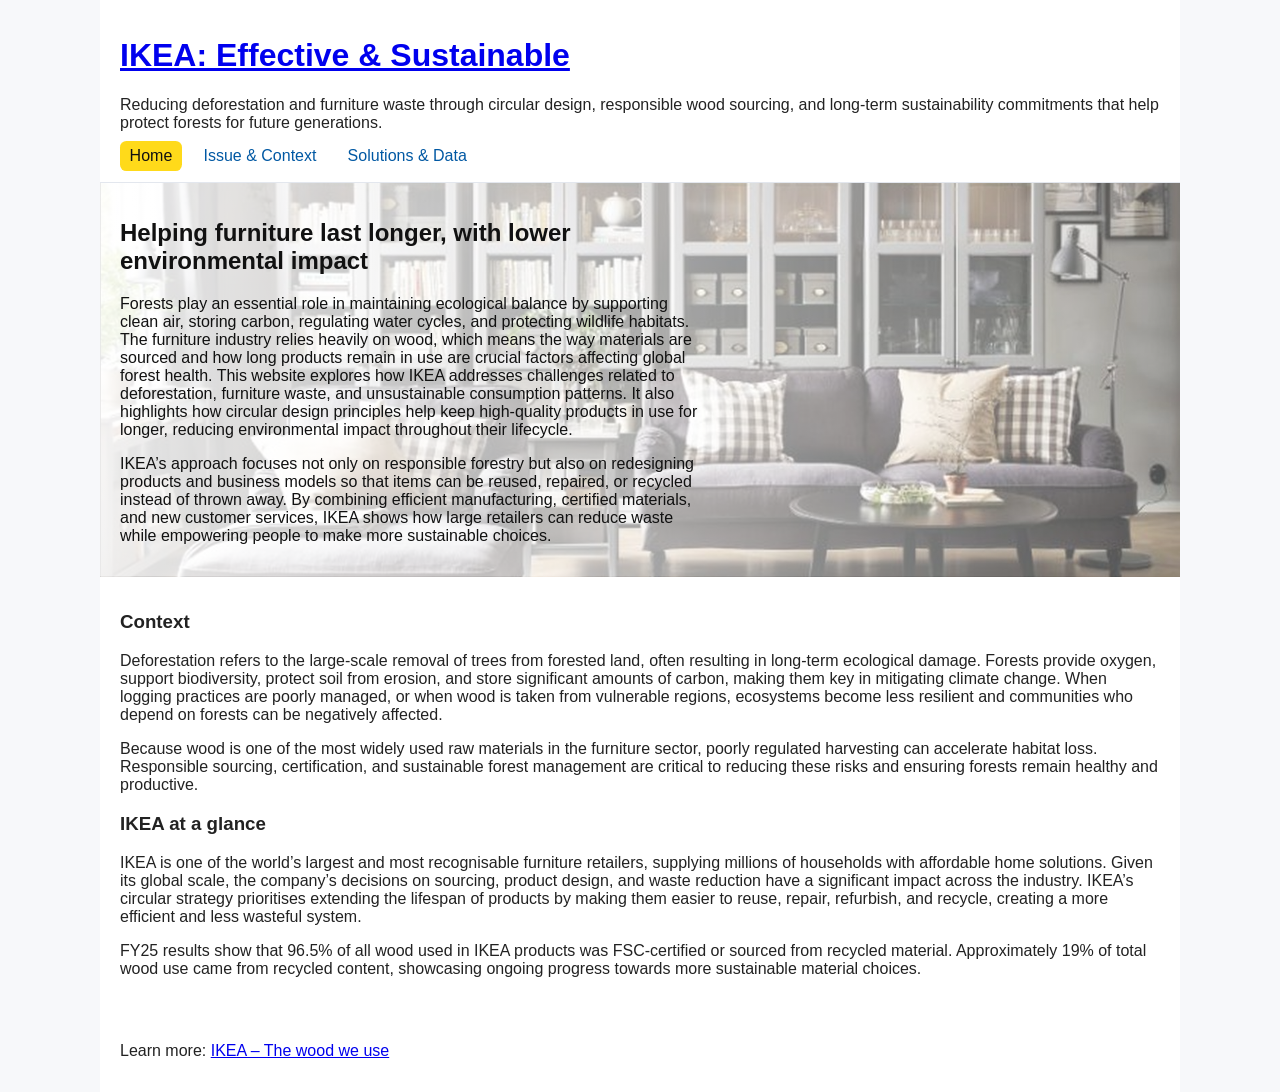
<file: index.html>
<!DOCTYPE html PUBLIC "-//W3C//DTD XHTML 1.0 Strict//EN" "http://www.w3.org/TR/xhtml1/DTD/xhtml1-strict.dtd">
<html xmlns="http://www.w3.org/1999/xhtml" xml:lang="en" lang="en">
<head>
 <title>IKEA & Sustainable Furniture – Home</title>
 <meta http-equiv="Content-Type" content="text/html; charset=UTF-8" />
 <meta name="viewport" content="width=device-width, initial-scale=1.0" />
 <link rel="stylesheet" type="text/css" href="css/styles.css" />
</head>
<body class="home">
 <div id="page">
 <div id="header" class="block">
 <h1><a href="index.html">IKEA: Effective & Sustainable</a></h1>
 <p class="tagline">Reducing deforestation and furniture waste through circular design, responsible wood sourcing, and long-term sustainability commitments that help protect forests for future generations.</p>
 <ul id="nav">
 <li class="active"><a href="index.html">Home</a></li>
 <li><a href="issue.html">Issue & Context</a></li>
 <li><a href="solutions.html">Solutions & Data</a></li>
 </ul>
 </div>

 <div id="hero" class="block" aria-label="IKEA lifestyle background">
 <div class="hero-copy">
 <h2>Helping furniture last longer, with lower environmental impact</h2>
 <p>Forests play an essential role in maintaining ecological balance by supporting clean air, storing carbon, regulating water cycles, and protecting wildlife habitats. The furniture industry relies heavily on wood, which means the way materials are sourced and how long products remain in use are crucial factors affecting global forest health. This website explores how IKEA addresses challenges related to deforestation, furniture waste, and unsustainable consumption patterns. It also highlights how circular design principles help keep high‑quality products in use for longer, reducing environmental impact throughout their lifecycle.</p>

 <p>IKEA’s approach focuses not only on responsible forestry but also on redesigning products and business models so that items can be reused, repaired, or recycled instead of thrown away. By combining efficient manufacturing, certified materials, and new customer services, IKEA shows how large retailers can reduce waste while empowering people to make more sustainable choices.</p>
 </div>
 </div>

 <div id="content" class="block two-col">
 <div class="col">
 <h3>Context</h3>
 <p>Deforestation refers to the large‑scale removal of trees from forested land, often resulting in long‑term ecological damage. Forests provide oxygen, support biodiversity, protect soil from erosion, and store significant amounts of carbon, making them key in mitigating climate change. When logging practices are poorly managed, or when wood is taken from vulnerable regions, ecosystems become less resilient and communities who depend on forests can be negatively affected.</p>

 <p>Because wood is one of the most widely used raw materials in the furniture sector, poorly regulated harvesting can accelerate habitat loss. Responsible sourcing, certification, and sustainable forest management are critical to reducing these risks and ensuring forests remain healthy and productive.</p>
 </div>

 <div class="col">
 <h3>IKEA at a glance</h3>
 <p>IKEA is one of the world’s largest and most recognisable furniture retailers, supplying millions of households with affordable home solutions. Given its global scale, the company’s decisions on sourcing, product design, and waste reduction have a significant impact across the industry. IKEA’s circular strategy prioritises extending the lifespan of products by making them easier to reuse, repair, refurbish, and recycle, creating a more efficient and less wasteful system.</p>

 <p class="note">FY25 results show that 96.5% of all wood used in IKEA products was FSC‑certified or sourced from recycled material. Approximately 19% of total wood use came from recycled content, showcasing ongoing progress towards more sustainable material choices.</p>
 </div>
 </div>

 <div id="footer" class="block">
 <p>Learn more: <a href="https://www.ikea.com/global/en/our-business/sustainability/wood-we-use/" target="_blank" rel="noopener">IKEA – The wood we use</a></p>
 </div>
 </div>
</body>
</html>
</file>
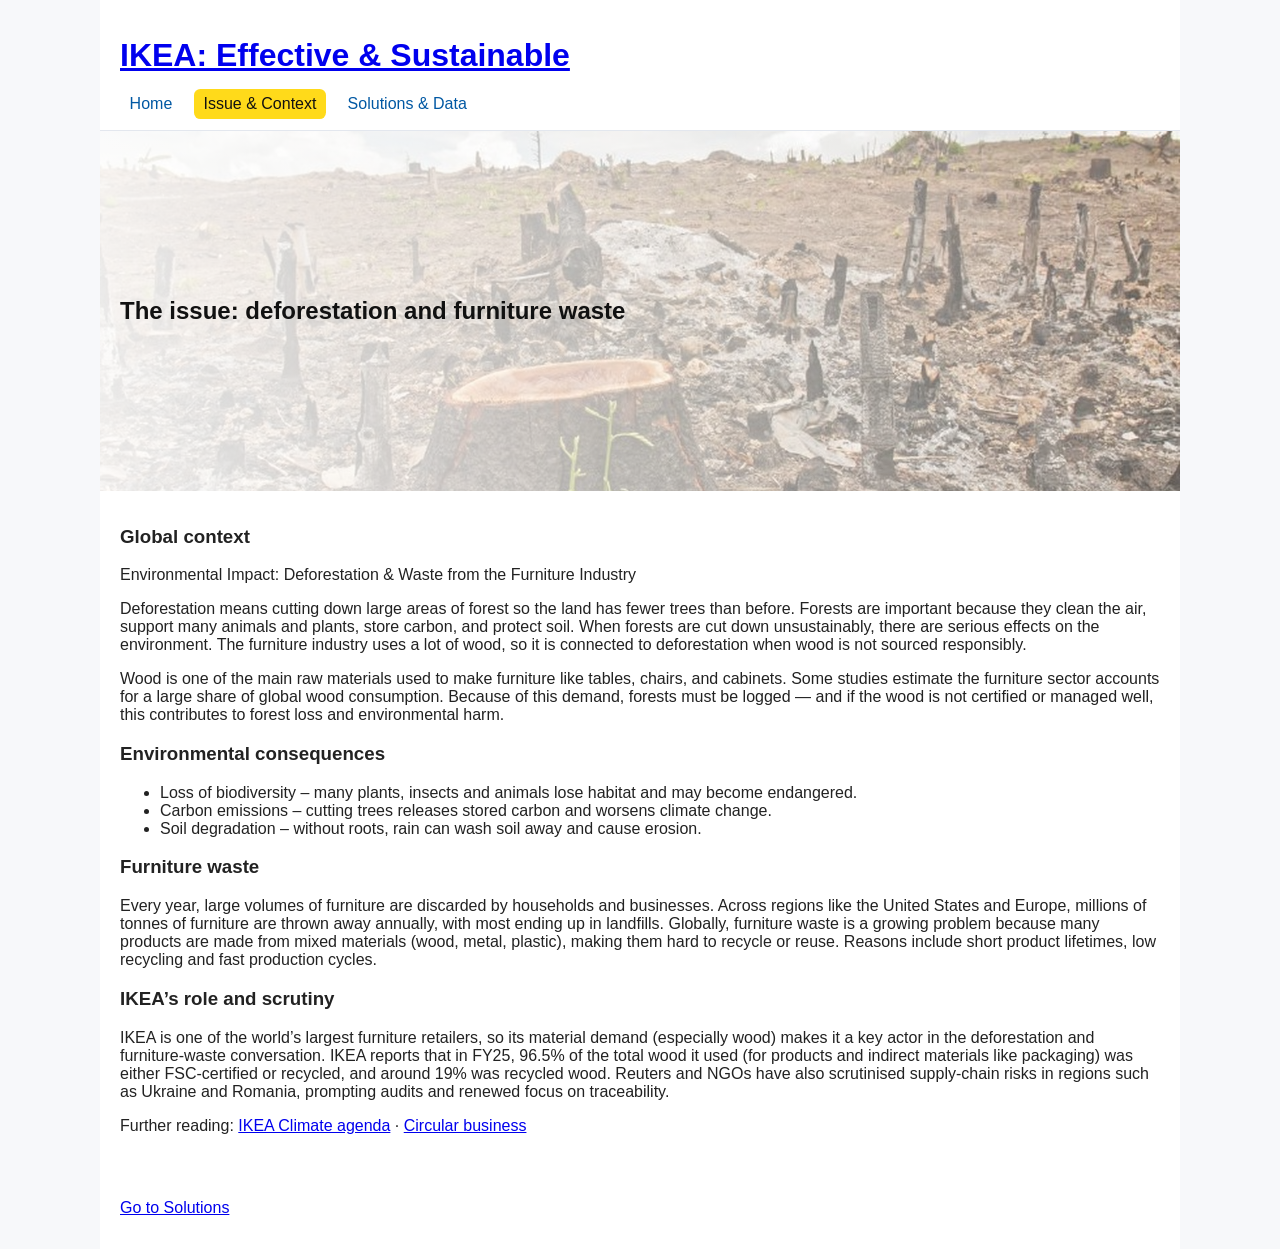
<file: issue.html>
<!DOCTYPE html PUBLIC "-//W3C//DTD XHTML 1.0 Strict//EN" "http://www.w3.org/TR/xhtml1/DTD/xhtml1-strict.dtd">
<html xmlns="http://www.w3.org/1999/xhtml" xml:lang="en" lang="en">
<head>
  <title>Issue &amp; Context – IKEA</title>
  <meta http-equiv="Content-Type" content="text/html; charset=UTF-8" />
  <link rel="stylesheet" type="text/css" href="css/styles.css" />
</head>
<body class="issue">
  <div id="page">
    <div id="header" class="block">
      <h1><a href="index.html">IKEA: Effective &amp; Sustainable</a></h1>
      <ul id="nav">
        <li><a href="index.html">Home</a></li>
        <li class="active"><a href="issue.html">Issue &amp; Context</a></li>
        <li><a href="solutions.html">Solutions &amp; Data</a></li>
      </ul>
    </div>
    <div id="hero" class="block" aria-label="Deforestation background">
      <div class="hero-copy">
        <h2>The issue: deforestation and furniture waste</h2>
        <p></p>
      </div>
    </div>
    <div id="content" class="block">
<h3>Global context</h3>
<p>Environmental Impact: Deforestation &amp; Waste from the Furniture Industry</p>
<p>Deforestation means cutting down large areas of forest so the land has fewer trees than before. Forests are important because they clean the air, support many animals and plants, store carbon, and protect soil. When forests are cut down unsustainably, there are serious effects on the environment. The furniture industry uses a lot of wood, so it is connected to deforestation when wood is not sourced responsibly.</p>
<p>Wood is one of the main raw materials used to make furniture like tables, chairs, and cabinets. Some studies estimate the furniture sector accounts for a large share of global wood consumption. Because of this demand, forests must be logged — and if the wood is not certified or managed well, this contributes to forest loss and environmental harm.</p>
<h3>Environmental consequences</h3>
<ul>
  <li>Loss of biodiversity – many plants, insects and animals lose habitat and may become endangered.</li>
  <li>Carbon emissions – cutting trees releases stored carbon and worsens climate change.</li>
  <li>Soil degradation – without roots, rain can wash soil away and cause erosion.</li>
</ul>
<h3>Furniture waste</h3>
<p>Every year, large volumes of furniture are discarded by households and businesses. Across regions like the United States and Europe, millions of tonnes of furniture are thrown away annually, with most ending up in landfills. Globally, furniture waste is a growing problem because many products are made from mixed materials (wood, metal, plastic), making them hard to recycle or reuse. Reasons include short product lifetimes, low recycling and fast production cycles.</p>
<h3>IKEA’s role and scrutiny</h3>
<p>IKEA is one of the world’s largest furniture retailers, so its material demand (especially wood) makes it a key actor in the deforestation and furniture-waste conversation. IKEA reports that in FY25, 96.5% of the total wood it used (for products and indirect materials like packaging) was either FSC-certified or recycled, and around 19% was recycled wood. Reuters and NGOs have also scrutinised supply-chain risks in regions such as Ukraine and Romania, prompting audits and renewed focus on traceability.</p>
<p>Further reading: <a href="https://www.ikea.com/global/en/our-business/sustainability/our-climate-agenda/" target="_blank" rel="noopener">IKEA Climate agenda</a> · <a href="https://www.ikea.com/gb/en/this-is-ikea/climate-environment/transitioning-towards-a-circular-business-pub40dc71c0/" target="_blank" rel="noopener">Circular business</a></p>
</div>
    <div id="footer" class="block">
      <p><a href="solutions.html">Go to Solutions</a></p>
    </div>
  </div>
</body>
</html>
</file>
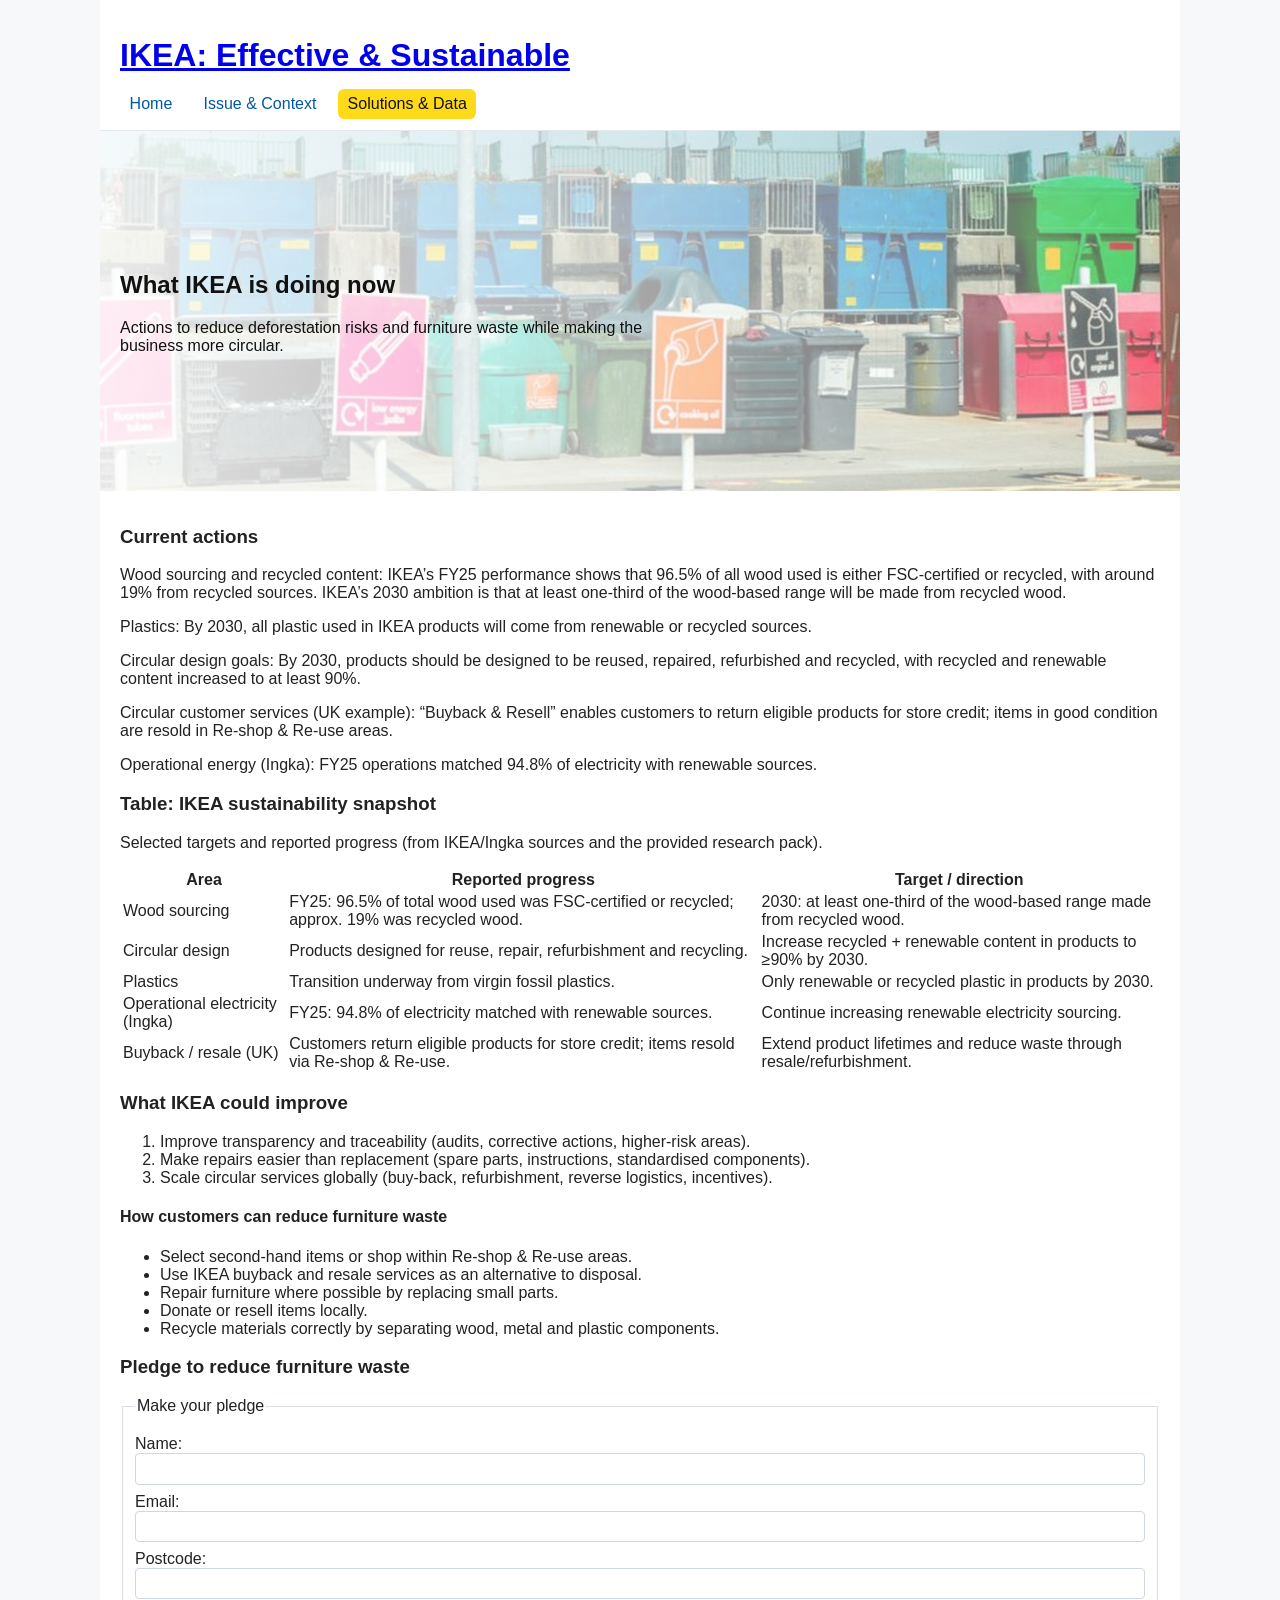
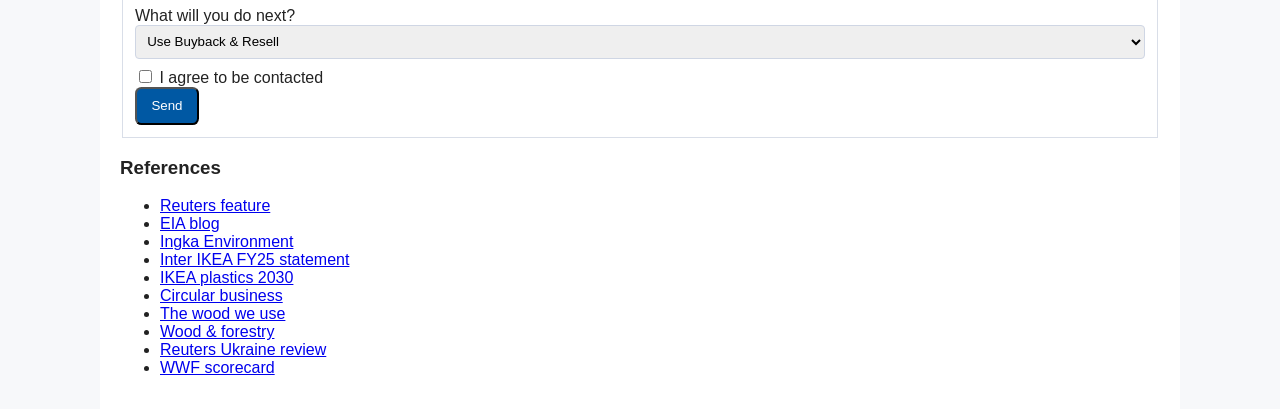
<file: solutions.html>
<!DOCTYPE html PUBLIC "-//W3C//DTD XHTML 1.0 Strict//EN" "http://www.w3.org/TR/xhtml1/DTD/xhtml1-strict.dtd">
<html xmlns="http://www.w3.org/1999/xhtml" xml:lang="en" lang="en">
<head>
 <title>Solutions & Data – IKEA</title>
 <meta http-equiv="Content-Type" content="text/html; charset=UTF-8" />
 <link rel="stylesheet" type="text/css" href="css/styles.css" />
</head>
<body class="solutions">
 <div id="page">
  <div id="header" class="block">
   <h1><a href="index.html">IKEA: Effective & Sustainable</a></h1>
   <ul id="nav">
    <li><a href="index.html">Home</a></li>
    <li><a href="issue.html">Issue & Context</a></li>
    <li class="active"><a href="solutions.html">Solutions & Data</a></li>
   </ul>
  </div>

  <div id="hero" class="block" aria-label="Circular and repair background">
   <div class="hero-copy">
    <h2>What IKEA is doing now</h2>
    <p>Actions to reduce deforestation risks and furniture waste while making the business more circular.</p>
   </div>
  </div>

  <div id="content" class="block">
   <h3>Current actions</h3>
   <p>Wood sourcing and recycled content: IKEA’s FY25 performance shows that 96.5% of all wood used is either FSC‑certified or recycled, with around 19% from recycled sources. IKEA’s 2030 ambition is that at least one‑third of the wood‑based range will be made from recycled wood.</p>
   <p>Plastics: By 2030, all plastic used in IKEA products will come from renewable or recycled sources.</p>
   <p>Circular design goals: By 2030, products should be designed to be reused, repaired, refurbished and recycled, with recycled and renewable content increased to at least 90%.</p>
   <p>Circular customer services (UK example): “Buyback & Resell” enables customers to return eligible products for store credit; items in good condition are resold in Re‑shop &amp; Re‑use areas.</p>
   <p>Operational energy (Ingka): FY25 operations matched 94.8% of electricity with renewable sources.</p>

   <h3>Table: IKEA sustainability snapshot</h3>
   <p class="note">Selected targets and reported progress (from IKEA/Ingka sources and the provided research pack).</p>
   <table id="ikea-snapshot" summary="Selected IKEA sustainability targets and reported progress">
    <thead>
     <tr>
      <th scope="col">Area</th>
      <th scope="col">Reported progress</th>
      <th scope="col">Target / direction</th>
     </tr>
    </thead>
    <tbody>
     <tr>
      <td>Wood sourcing</td>
      <td>FY25: 96.5% of total wood used was FSC‑certified or recycled; approx. 19% was recycled wood.</td>
      <td>2030: at least one‑third of the wood‑based range made from recycled wood.</td>
     </tr>
     <tr>
      <td>Circular design</td>
      <td>Products designed for reuse, repair, refurbishment and recycling.</td>
      <td>Increase recycled + renewable content in products to ≥90% by 2030.</td>
     </tr>
     <tr>
      <td>Plastics</td>
      <td>Transition underway from virgin fossil plastics.</td>
      <td>Only renewable or recycled plastic in products by 2030.</td>
     </tr>
     <tr>
      <td>Operational electricity (Ingka)</td>
      <td>FY25: 94.8% of electricity matched with renewable sources.</td>
      <td>Continue increasing renewable electricity sourcing.</td>
     </tr>
     <tr>
      <td>Buyback / resale (UK)</td>
      <td>Customers return eligible products for store credit; items resold via Re‑shop &amp; Re‑use.</td>
      <td>Extend product lifetimes and reduce waste through resale/refurbishment.</td>
     </tr>
    </tbody>
   </table>

   <h3>What IKEA could improve</h3>
   <ol>
    <li>Improve transparency and traceability (audits, corrective actions, higher‑risk areas).</li>
    <li>Make repairs easier than replacement (spare parts, instructions, standardised components).</li>
    <li>Scale circular services globally (buy‑back, refurbishment, reverse logistics, incentives).</li>
   </ol>

   <h4>How customers can reduce furniture waste</h4>
   <ul>
    <li>Select second‑hand items or shop within Re‑shop &amp; Re‑use areas.</li>
    <li>Use IKEA buyback and resale services as an alternative to disposal.</li>
    <li>Repair furniture where possible by replacing small parts.</li>
    <li>Donate or resell items locally.</li>
    <li>Recycle materials correctly by separating wood, metal and plastic components.</li>
   </ul>
<h3 id="cta">Pledge to reduce furniture waste</h3>
<form id="contact-form" action="#" method="get"><fieldset>
<legend>Make your pledge</legend>
<label for="name">Name:</label>
<input type="text" id="name" name="name" />
<label for="email">Email:</label>
<input type="text" id="email" name="email" />
<label for="postcode">Postcode:</label>
<input type="text" id="postcode" name="postcode" />
<label for="next">What will you do next?</label>
<select id="next" name="next">
<option value="buyback">Use Buyback &amp; Resell</option>
<option value="repair">Repair before replacing</option>
<option value="donate">Donate or resell locally</option>
<option value="recycle">Recycle materials properly</option>
</select>
<label><input type="checkbox" name="consent" value="yes" /> I agree to be contacted</label>
<input class="btn" type="submit" value="Send" />
</fieldset></form>
<h3>References</h3>
<ul class="refs">
<li><a href="https://www.reuters.com/sustainability/boards-policy-regulation/can-flat-pack-be-closed-loop-how-ikea-hopes-have-its-swedish-cinnamon-bun-eat-it-2024-06-06/" target="_blank" rel="noopener">Reuters feature</a></li>
<li><a href="https://eia.org/blog/ikeas-romanian-wood-sourcing-woes-highlight-the-need-for-national-transparent-timber-traceability-systems-across-europe/" target="_blank" rel="noopener">EIA blog</a></li>
<li><a href="https://www.ingka.com/annual-summary-and-sustainability-report/environment/" target="_blank" rel="noopener">Ingka Environment</a></li>
<li><a href="https://www.inter.ikea.com/-/media/interikea/igi/financial-reports/fy25-financial-reports/inter-ikea-group-sustainability-statement-fy25.pdf" target="_blank" rel="noopener">Inter IKEA FY25 statement</a></li>
<li><a href="https://www.ikea.com/gb/en/this-is-ikea/sustainable-everyday/sustainable-materials/only-recycled-or-renewable-based-plastic-in-ikea-products-by-2030-pube6434c20/" target="_blank" rel="noopener">IKEA plastics 2030</a></li>
<li><a href="https://www.ikea.com/gb/en/this-is-ikea/climate-environment/transitioning-towards-a-circular-business-pub40dc71c0/" target="_blank" rel="noopener">Circular business</a></li>
<li><a href="https://www.ikea.com/global/en/our-business/sustainability/wood-we-use/" target="_blank" rel="noopener">The wood we use</a></li>
<li><a href="https://www.ikea.com/global/en/our-business/sustainability/wood-forestry/" target="_blank" rel="noopener">Wood &amp; forestry</a></li>
<li><a href="https://www.reuters.com/article/business/ikea-to-review-its-ukrainian-wood-supply-after-critical-report-idUSL8N2E053U/" target="_blank" rel="noopener">Reuters Ukraine review</a></li>
<li><a href="https://www.worldwildlife.org/news/sustainability-works/wood-furniture-scorecard-continues-to-spur-responsible-wood-sourcing-in-the-furniture-industry/" target="_blank" rel="noopener">WWF scorecard</a></li>
</ul>
</div>
</body>
</html>
</file>
<file: css/styles.css>
*{box-sizing:border-box}body{margin:0;font-family:Arial,Helvetica,sans-serif;color:#222;background:#f7f8fa}
#page{max-width:1080px;margin:0 auto;background:#fff}
.block{padding:1rem 1.25rem}
#header{border-bottom:1px solid #e3e7ee}
#nav{list-style:none;margin:.75rem 0 0 0;padding:0;display:flex;gap:.75rem}
#nav li a{text-decoration:none;color:#0058A3;padding:.4rem .6rem;border-radius:.4rem}
#nav li.active a,#nav li a:hover{background:#FFDA1A;color:#111}
#hero{position:relative;display:flex;gap:1rem;align-items:center;min-height:360px;color:#111;background:#eee center/cover no-repeat}
body.home #hero{background-image:linear-gradient(to right,rgba(255,255,255,.9),rgba(255,255,255,.65),rgba(255,255,255,.3)),url('../images/hero-home.jpg')}
body.issue #hero{background-image:linear-gradient(to right,rgba(255,255,255,.9),rgba(255,255,255,.65),rgba(255,255,255,.3)),url('../images/hero-issue.jpg')}
body.solutions #hero{background-image:linear-gradient(to right,rgba(255,255,255,.9),rgba(255,255,255,.65),rgba(255,255,255,.3)),url('../images/hero-solutions.jpg')}
.hero-copy{max-width:56%}.highlight{background:#FFDA1A;padding:0 .2rem}
.btn{display:inline-block;background:#0058A3;color:#fff;padding:.6rem .9rem;border-radius:.4rem;text-decoration:none}
.btn:hover{background:#00407A}.btn.cta{background:#FFDA1A;color:#111;font-weight:bold}
table.data{width:100%;border-collapse:collapse;margin-top:.5rem}
table.data th,table.data td{border:1px solid #d9dee8;padding:.5rem .6rem;text-align:left}
table.data thead th{background:#f5f7fb}
caption{color:#0058A3;font-weight:bold}
#contact-form fieldset{border:1px solid #d9dee8;padding:.75rem}
#contact-form label{display:block;margin-top:.5rem}
#contact-form input[type="text"],#contact-form select{width:100%;padding:.45rem;border:1px solid #cfd6e4;border-radius:.25rem}
@media(max-width:720px){#hero{min-height:280px;background-position:center}.hero-copy{max-width:100%}.two-col{flex-direction:column}}
</file>
